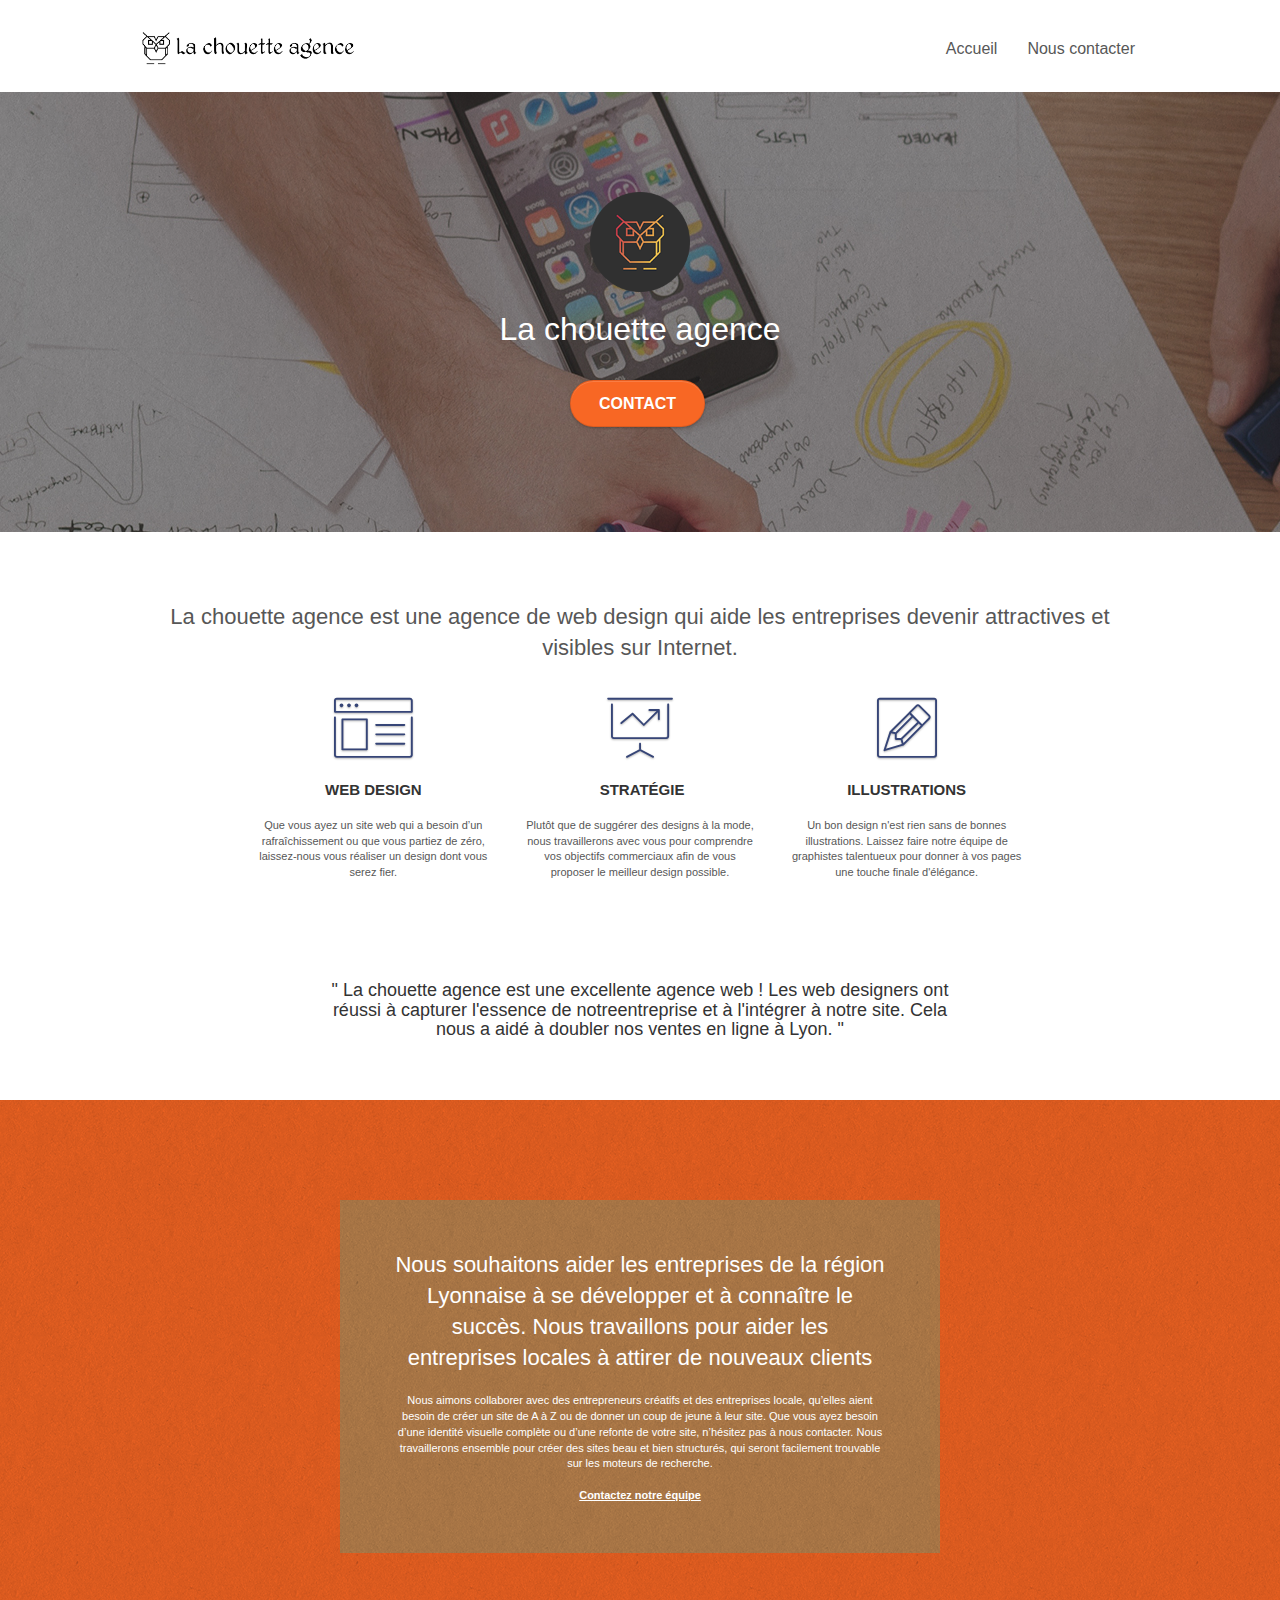
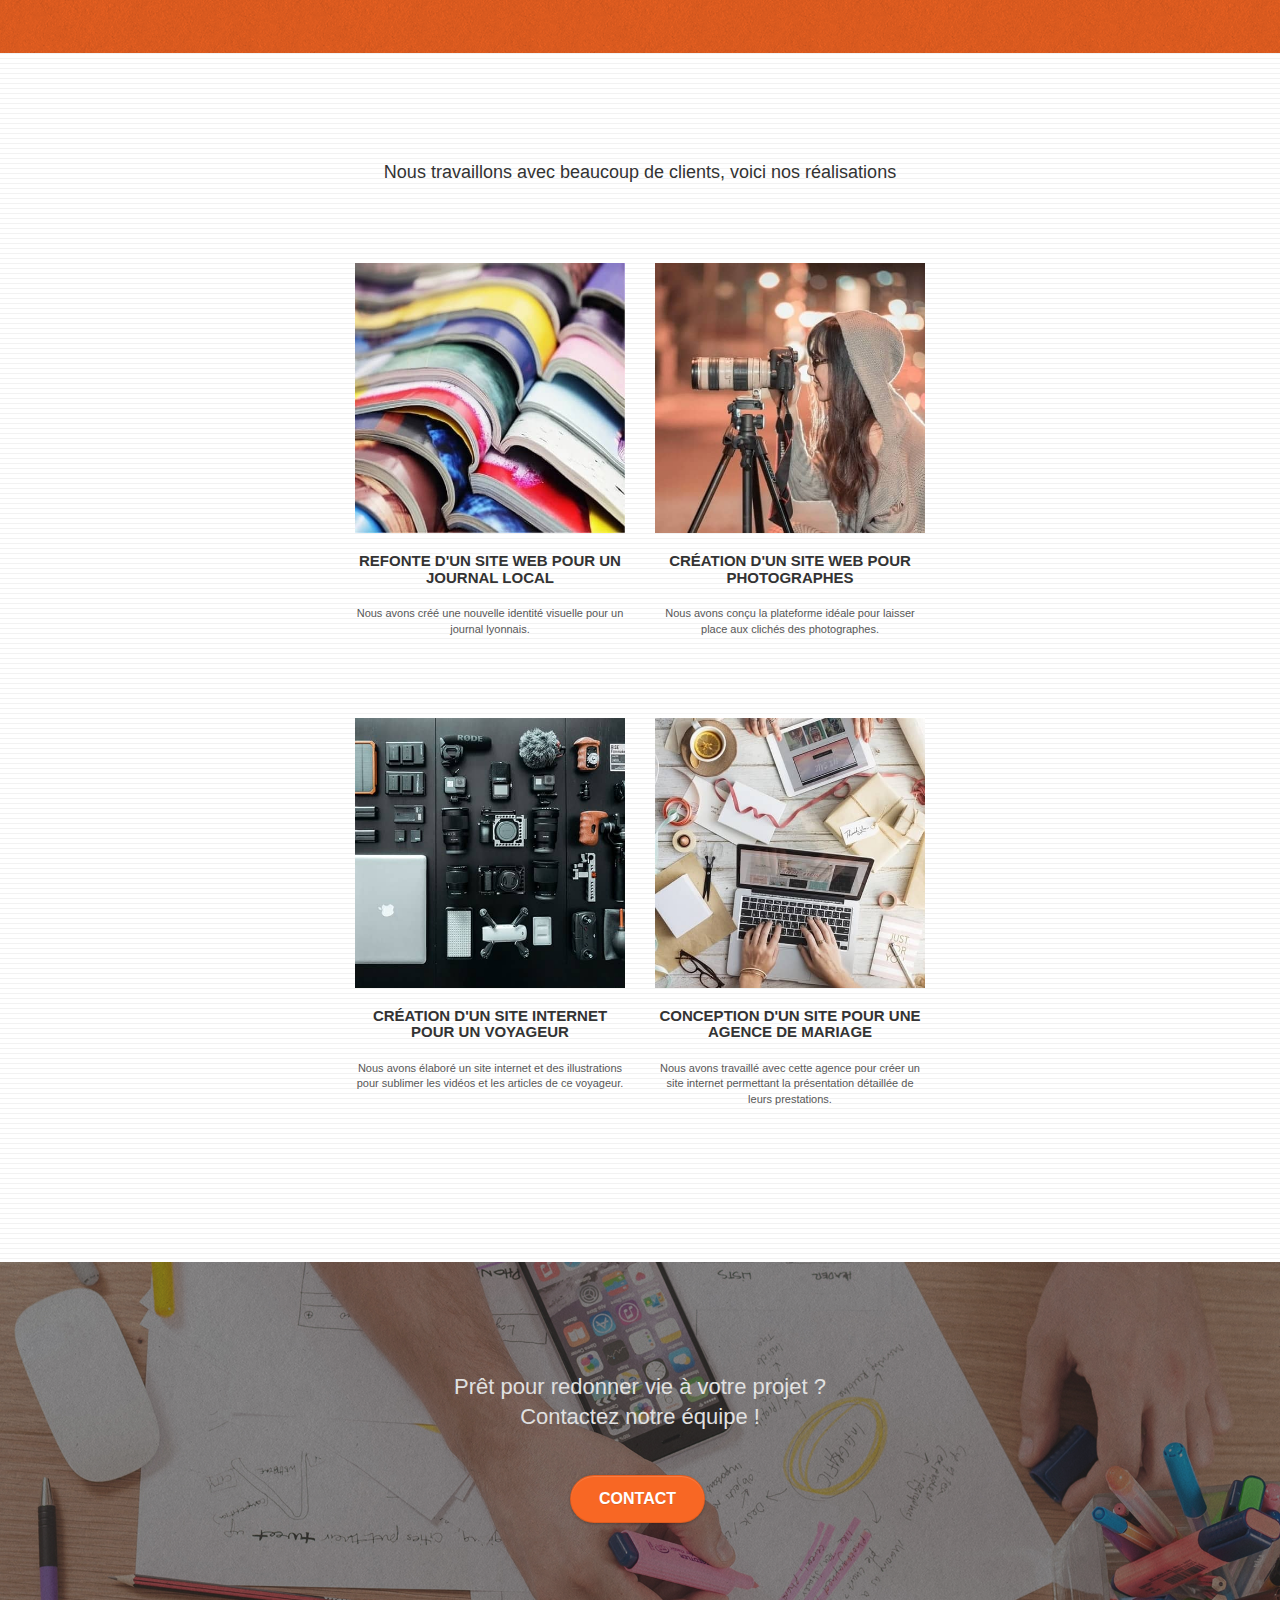
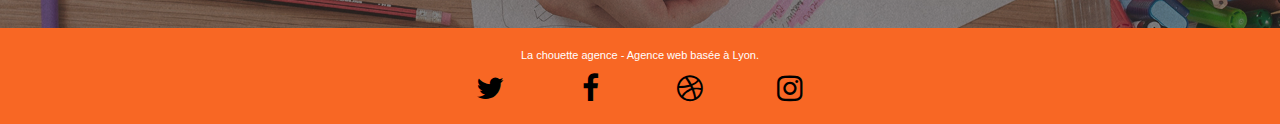
<file: index.html>
<!doctype html>
<!-- Parametres de la page-->
<html lang="fr">
   <head>
      <meta charset="utf-8">
      <meta name="keywords" content="seo, google, site web, site internet, agence design paris, agence design,chouette agence">
      <meta name="description" content="agencement design à paris">
      <meta name="viewport" content="width=device-width, initial-scale=1.0, viewport-fit=cover">
      <link rel="shortcut icon" type="image/jpg" href="favicon.webp">
      <link rel="stylesheet" type="text/css" href="./css/bootstrap.min.css">
      <link rel="stylesheet" type="text/css" href="style.min.css">
      <link rel="stylesheet" type="text/css" href="./css/font-awesome.min.css">
      <link rel="stylesheet" type="text/css" href="./css/et-line.min.css">
      <script src="./js/jquery-2.1.0.min.js"></script>
      <script src="./js/bootstrap.min.js"></script>
      <script src="./js/blocs.min.js"></script>
      <script src="./js/jquery.touchSwipe.min.js" defer></script>
      <script src="./js/gmaps.min.js"></script>
      <title>La chouette agence</title>
   </head>
   <!-- Corps de la page-->
   <body>
      <div class="page-container" role="main">
         <!-- Header de la page -->
         <header>
            <div class="bloc bgc-white l-bloc " id="bloc-0">
               <div class="container bloc-sm">
                  <nav class="navbar row">
                     <div class="navbar-header">
                        <a class="navbar-brand" href="index.html"><img src="img/la-chouette-agence.webp" alt="paris web design logo agence web meilleure agence" height="40" /></a>
                        <button id="nav-toggle" type="button" class="ui-navbar-toggle navbar-toggle" data-toggle="collapse" data-target=".navbar-1">
                        <span class="sr-only">Toggle navigation</span>
                        <span class="icon-bar"></span>
                        <span class="icon-bar"></span>
                        <span class="icon-bar"></span>
                        </button>
                     </div>
                     <div class="collapse navbar-collapse navbar-1 special-dropdown-nav">
                        <ul class="site-navigation nav navbar-nav">
                           <li>
                              <a href="index.html">Accueil</a>
                           </li>
                           <li>
                              <a href="page2.html">Nous contacter</a>
                           </li>
                        </ul>
                     </div>
                  </nav>
               </div>
            </div>
         </header>
         <!-- Fin du header-->
         <!-- bloc-1-presentation -->
         <div class="bloc bgc-dark-slate-blue bg-banniere d-bloc bg-t-edge bloc-bg-texture texture-paper b-parallax" id="bloc-1-hero">
            <div class="container bloc-lg">
               <div class="row tight-width-whitespace">
                  <div class="col-sm-12">
                     <img src="img/logo.webp" class="center-block image-resize-mode" width="100" alt="Logo de la chouette agence"/>
                     <h1 class="text-center hero-bloc-text tc-white ">
                        La chouette agence
                     </h1>
                     <div class="text-center">
                        <a href="page2.html" class="btn btn-lg btn-clean btn-rd cta-hero btn-atomic-tangerine" id="cta-hero">Contact</a>
                     </div>
                  </div>
               </div>
            </div>
         </div>
         <!-- bloc-1-presentation END -->
         <!-- bloc-2-services -->
         <div class="bloc bgc-white l-bloc" id="bloc-2-services">
            <div class="container bloc-md">
               <div class="row">
                  <div class="col-sm-12 text-center">
                     <h2>La chouette agence est une agence de web design qui aide les entreprises devenir attractives et visibles sur Internet.</h2>
                  </div>
               </div>
               <div class="row voffset-lg med-width-whitespace">
                  <div class="col-sm-4">
                     <div class="text-center">
                        <span class="et-icon-browser sm-shadow icon-dark-slate-blue icons icon-lg"></span>
                     </div>
                     <h3 class="mg-md text-center">
                        Web design
                     </h3>
                     <p class="text-center">
                        Que vous ayez un site web qui a besoin d&rsquo;un rafraîchissement ou que vous partiez de zéro, laissez-nous vous réaliser un design dont vous serez fier.
                     </p>
                  </div>
                  <div class="col-sm-4">
                     <div class="text-center">
                        <span class="et-icon-presentation sm-shadow icon-dark-slate-blue icons icon-lg"></span>
                     </div>
                     <h3 class="mg-md text-center">
                        &nbsp;Stratégie
                     </h3>
                     <p class="text-center ">
                        Plutôt que de suggérer des designs à la mode, nous travaillerons avec vous pour comprendre vos objectifs commerciaux afin de vous proposer le meilleur design possible.<br>
                     </p>
                  </div>
                  <div class="col-sm-4">
                     <div class="text-center">
                        <span class="et-icon-edit sm-shadow icon-dark-slate-blue icons icon-lg"></span>
                     </div>
                     <h3 class="mg-md text-center">
                        Illustrations
                     </h3>
                     <p class="text-center">
                        Un bon design n'est rien sans de bonnes illustrations. Laissez faire notre équipe de graphistes talentueux pour donner à vos pages une touche finale d'élégance.
                     </p>
                  </div>
               </div>
               <div class="row voffset-lg voffset">
                  <div class="col-xs-12 col-md-8 col-md-offset-2 text-center">
                     <h4>" La chouette agence est une excellente agence web ! Les web designers ont réussi à capturer l'essence de notreentreprise et à l'intégrer à notre site. Cela nous a aidé à doubler nos ventes en ligne à Lyon. "</h4>
                  </div>
               </div>
            </div>
         </div>
         <!-- bloc-2-services END -->
         <!-- bloc-3-what-i-do -->
         <div class="bloc tc-white bgc-atomic-tangerine bg-presentation d-bloc bloc-bg-texture texture-paper b-parallax" id="bloc-3-what-i-do">
            <div class="container bloc-lg">
               <div class="row tight-width-whitespace black-background">
                  <div class="col-sm-12">
                     <h2 class="mg-md text-center tc-white">
                        Nous souhaitons aider les entreprises de la région Lyonnaise à se développer et à connaître le succès. Nous travaillons pour aider les entreprises locales à attirer de nouveaux clients<br>
                     </h2>
                     <p class="text-center white">
                        Nous aimons collaborer avec des entrepreneurs créatifs et des entreprises locale, qu’elles aient besoin de créer un site de A à Z ou de donner un coup de jeune à leur site. Que vous ayez besoin d’une identité visuelle complète ou d’une refonte de votre site, n’hésitez pas à nous contacter. Nous travaillerons ensemble pour créer des sites beau et bien structurés, qui seront facilement trouvable sur les moteurs de recherche. <br><br><a class="ltc-white bold-link" href="page2.html">Contactez notre équipe</a><br>
                     </p>
                  </div>
               </div>
            </div>
         </div>
         <!-- bloc-3-what-i-do END -->
         <!-- bloc-4-portfolio -->
         <div class="bloc bgc-white bg-lines-h2-bg bg-repeat l-bloc" id="bloc-4-portfolio">
            <div class="container bloc-lg">
               <div class="row">
                  <div class="col-sm-12 text-center">
                     <h4>Nous travaillons avec beaucoup de clients, voici nos réalisations</h4>
                  </div>
               </div>
               <div class="row tight-width-whitespace portfolio-row">
                  <div class="col-sm-6">
                     <a href="#" data-lightbox="img/1.jpg" data-gallery-id="gallery-1" data-caption="Refonte d'un site web pour un journal local" data-frame="snapshot-lb"><img src="img/1.jpg" alt="Présentation du portfolio avec une image de livres" class="img-responsive portfolio-thumb" /></a>
                     <h3 class="mg-md text-center">
                        Refonte d'un site web pour un journal local
                     </h3>
                     <p class="text-center">
                        Nous avons créé une nouvelle identité visuelle pour un journal lyonnais.
                     </p>
                  </div>
                  <div class="col-sm-6">
                     <a href="#" data-lightbox="img/2.jpg" data-gallery-id="gallery-1" data-caption="Création d'un site web pour photographes" data-frame="snapshot-lb"><img src="img/2.jpg" class="img-responsive portfolio-thumb" alt="paris web design logo agence web meilleure agence, Création d'un site web pour photographes" /></a>
                     <h3 class="mg-md text-center">
                        Création d'un site web pour photographes
                     </h3>
                     <p class="text-center">
                        Nous avons conçu la plateforme idéale pour laisser place aux clichés des photographes.
                     </p>
                  </div>
               </div>
               <div class="row tight-width-whitespace portfolio-row">
                  <div class="col-sm-6">
                     <a href="#" data-lightbox="img/3.jpg" data-gallery-id="gallery-1" data-caption="Création d'un site internet pour un voyageur" data-frame="snapshot-lb"><img src="img/3.jpg" class="img-responsive portfolio-thumb" alt="paris web design logo agence web meilleure agence, Création d'un site web pour voyageur"/></a>
                     <h3 class="mg-md text-center">
                        Création d'un site internet pour un voyageur
                     </h3>
                     <p class="text-center">
                        Nous avons élaboré un site internet et des illustrations pour sublimer les vidéos et les articles de ce voyageur.
                     </p>
                  </div>
                  <div class="col-sm-6">
                     <a href="#" data-lightbox="img/4.jpg" data-gallery-id="gallery-1" data-caption="Conception d'un site pour une agence de mariage" data-frame="snapshot-lb"><img src="img/4.jpg" class="img-responsive portfolio-thumb" alt="paris web design logo agence web meilleure agence, Création d'un site web pour agence de mariage" /></a>
                     <h3 class="mg-md text-center">
                        Conception d'un site pour une agence de mariage
                     </h3>
                     <p class="text-center">
                        Nous avons travaillé avec cette agence pour créer un site internet permettant la présentation détaillée de leurs prestations.
                     </p>
                  </div>
               </div>
            </div>
         </div>
         <!-- bloc-4-portfolio END -->
         <!-- bloc-5-cta -->
         <div class="bloc bgc-dark-slate-blue bg-banniere d-bloc bloc-bg-texture texture-paper" id="bloc-5-cta">
            <div class="container bloc-lg">
               <div class="row">
                  <h2 class="mg-md text-center tc-white">
                     Prêt pour redonner vie à votre projet ?<br>Contactez notre équipe !<br>
                  </h2>
                  <div class="col-sm-12 text-center">
                     <a href="page2.html" class="btn btn-atomic-tangerine btn-clean btn-rd btn-lg cta-hero">Contact</a>
                  </div>
               </div>
            </div>
         </div>
         <!-- bloc-5-cta END -->
         <!-- Footer - bloc-8 -->
         <div class="bloc bgc-atomic-tangerine d-bloc" id="bloc-8">
            <div class="container bloc-sm">
               <div class="row">
                  <div class="col-sm-12">
                     <p class="text-center white">
                        La chouette agence - Agence web basée à Lyon.<br>
                     </p>
                     <div class="row row-no-gutters social">
                        <div class="col-sm-3">
                           <div class="text-center">
                              <a class="social" href="index.html" title="logo de twitter"><span class="fa fa-twitter icon-md"></span></a>
                           </div>
                        </div>
                        <div class="col-sm-3">
                           <div class="text-center">
                              <a class="social" href="index.html" title="logo de facebook"><span class="fa fa-facebook icon-md"></span></a>
                           </div>
                        </div>
                        <div class="col-sm-3">
                           <div class="text-center">
                              <a class="social" href="index.html" title="logo de dribble"><span class="fa fa-dribbble icon-md"></span></a>
                           </div>
                        </div>
                        <div class="col-sm-3">
                           <div class="text-center">
                              <a class="social" href="index.html" title="logo d'instagram"><span class="fa fa-instagram icon-md"></span></a>
                           </div>
                        </div>
                     </div>
                     </div>
                  </div>
               </div>
            </div>
         </div>
      <!-- Principal conteneur END -->
   </body>
</html>
</file>
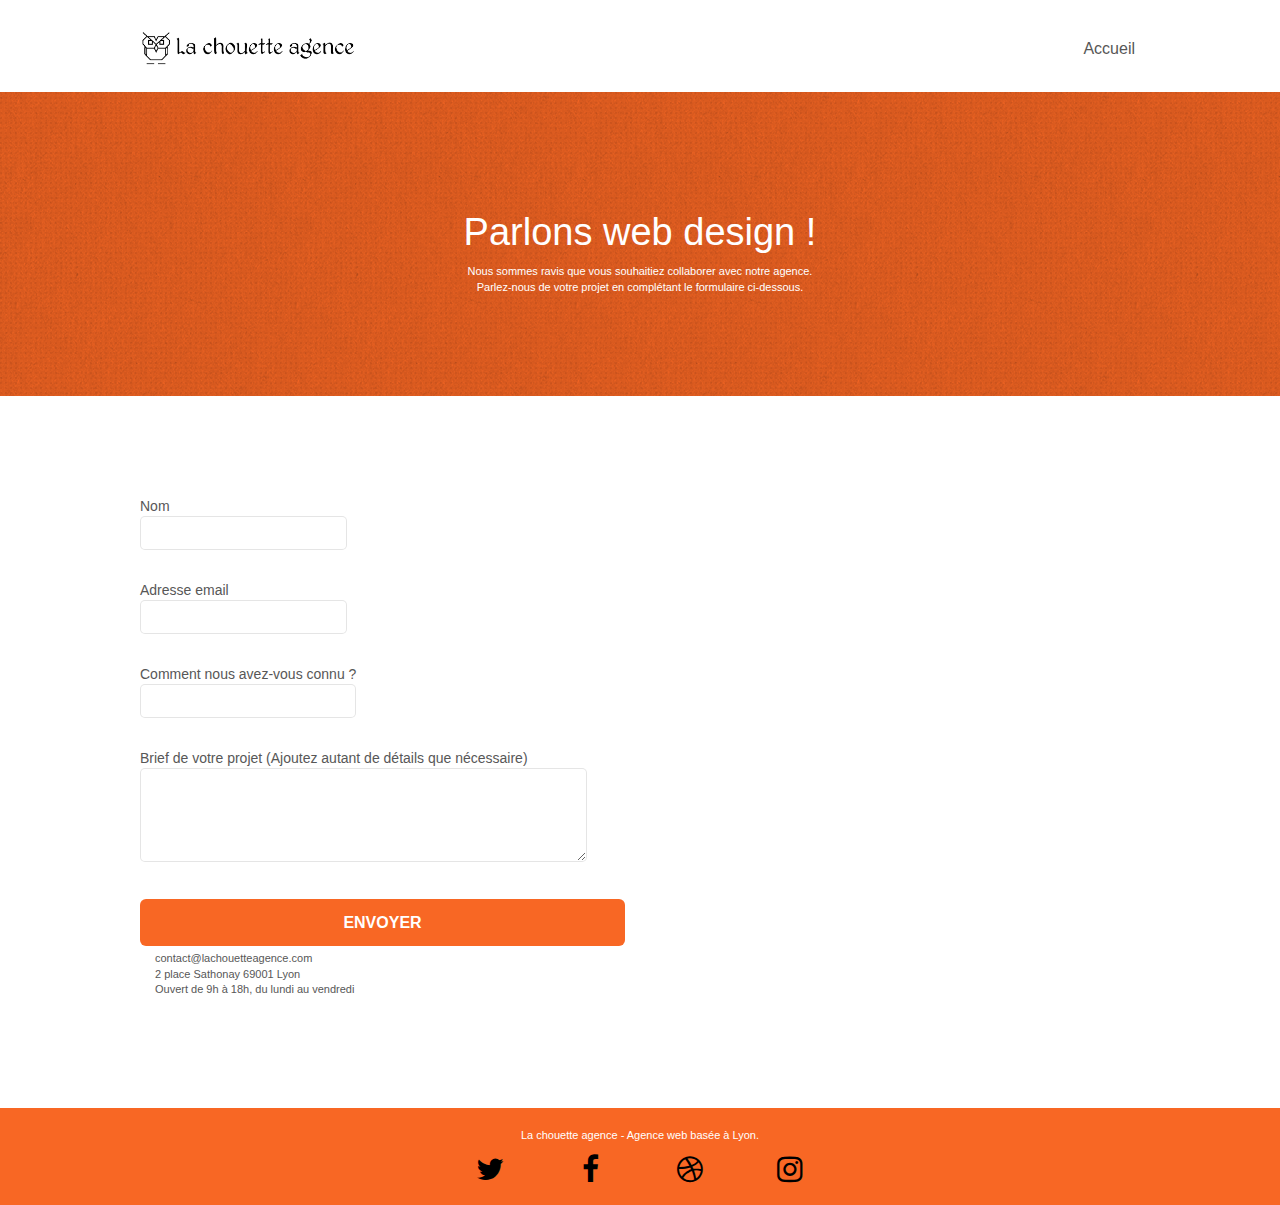
<file: page2.html>
<!doctype html>
<html lang="fr">
<head>
    <meta charset="utf-8">
    <meta name="description" content="">
    <meta name="viewport" content="width=device-width, initial-scale=1.0, viewport-fit=cover">
    <link rel="shortcut icon" type="image/webp" href="favicon.webp">
    
	<link rel="stylesheet" type="text/css" href="./css/bootstrap.min.css">
	<link rel="stylesheet" type="text/css" href="style.min.css">
	<link rel="stylesheet" type="text/css" href="./css/font-awesome.min.css">
	<link rel="stylesheet" type="text/css" href="./css/et-line.min.css">
	
    
	<script defer src="./js/jquery-2.1.0.min.js"></script>
	<script defer src="./js/bootstrap.min.js"></script>
	<script defer src="./js/blocs.min.js"></script>
	<script defer src="./js/jqBootstrapValidation.min.js"></script>
	<script defer src="./js/formHandler.min.js"></script>
    <title>Contact</title>

<body>
	<header>
		<div class="bloc bgc-white l-bloc " id="bloc-0">
		   <div class="container bloc-sm">
			  <nav class="navbar row">
				 <div class="navbar-header">
					<a class="navbar-brand" href="index.html"><img src="img/la-chouette-agence.webp" alt="paris web design logo agence web meilleure agence" height="40" /></a>
					<button id="nav-toggle" type="button" class="ui-navbar-toggle navbar-toggle" data-toggle="collapse" data-target=".navbar-1">
					<span class="sr-only">Toggle navigation</span>
					<span class="icon-bar"></span>
					<span class="icon-bar"></span>
					<span class="icon-bar"></span>
					</button>
				 </div>
				 <div class="collapse navbar-collapse navbar-1 special-dropdown-nav">
					<ul class="site-navigation nav navbar-nav">
					   <li>
						  <a href="index.html">Accueil</a>
					   </li>
					</ul>
				 </div>
			  </nav>
		   </div>
		</div>
	 </header>

<!-- bloc-6 -->
<div class="bloc bg-dots-bg bg-repeat bgc-atomic-tangerine d-bloc bloc-bg-texture texture-paper" id="bloc-6">
	<div class="container bloc-lg">
		<div class="row">
			<div class="col-sm-12">
				<h1 class="text-center hero-bloc-text tc-white">
					Parlons web design !
				</h1>
				<p class="text-center mg-lg tc-white tight-width-whitespace" id="ajust1">
					Nous sommes ravis que vous souhaitiez collaborer avec notre agence.<br>
					Parlez-nous de votre projet en complétant le formulaire ci-dessous.
				</p>
			</div>
		</div>
	</div>
</div>
<!-- bloc-6 END -->

<!-- bloc-7 -->
<div class="bloc bgc-white l-bloc" id="bloc-7">
	<div class="container bloc-lg">
		<div class="row">
			<div class="col-sm-6">
				<form id="form_1" novalidate>
					<div class="form-group">
						<label>
							Nom
							<input id="name" class="form-control" required />
						</label>
					</div>
					<div class="form-group">
						<label>
							Adresse email
							<input id="email" class="form-control" type="email" required />
						</label>
					</div>
					<div class="form-group">
						<label>
							Comment nous avez-vous connu ?
							<input class="form-control" type="text" required id="input_504" />
						</label>
					</div>
					<div class="form-group">
						<label>
							Brief de votre projet (Ajoutez autant de détails que nécessaire)<br>
							<textarea id="message" class="form-control" rows="4" cols="50" required></textarea>
						</label>
					</div> 
					<button class="bloc-button btn btn-lg btn-block cta-hero btn-atomic-tangerine" type="submit">
						Envoyer
					</button>
				</form>
			</div>
			</div>
			<div class="col-sm-6">
				<p>
					contact@lachouetteagence.com<br>2 place Sathonay 69001 Lyon<br>Ouvert de 9h à 18h, du lundi au vendredi<br>
				</p>
			</div>
		</div>
	</div>
<!-- bloc-7 END -->

<!-- ScrollToTop Button -->
<a class="bloc-button btn btn-d scrollToTop" onclick="scrollToTarget('1')"><span class="fa fa-chevron-up"></span></a>
<!-- ScrollToTop Button END-->


<!-- Footer - bloc-8 -->
<div class="bloc bgc-atomic-tangerine d-bloc" id="bloc-8">
	<div class="container bloc-sm">
		<div class="row">
			<div class="col-sm-12">
				<p class="text-center white">
					La chouette agence - Agence web basée à Lyon.<br>
				</p>
				<div class="row row-no-gutters social">
					<div class="col-sm-3">
						<div class="text-center">
							<a class="social" href="index.html" title="logo de twitter"><span class="fa fa-twitter icon-md"></span></a>
						</div>
					</div>
					<div class="col-sm-3">
						<div class="text-center">
							<a class="social" href="index.html" title="logo de facebook"><span class="fa fa-facebook icon-md"></span></a>
						</div>
					</div>
					<div class="col-sm-3">
						<div class="text-center">
							<a class="social" href="index.html" title="logo de dribble"><span class="fa fa-dribbble icon-md"></span></a>
						</div>
					</div>
					<div class="col-sm-3">
						<div class="text-center">
							<a class="social" href="index.html" title="logo d'instagram"><span class="fa fa-instagram icon-md"></span></a>
						</div>
					</div>
				</div>
			</div>
		</div>
	</div>
</div>
<!-- Footer - bloc-8 END -->
<!-- Principal conteneur END -->
</body>
</html>
</file>
<file: style.min.css>
body{margin:0;padding:0;background:#fff;overflow-x:hidden;-webkit-font-smoothing:antialiased;-moz-osx-font-smoothing:grayscale}a,button{transition:all .3s ease-in-out;outline:0!important}a:hover{text-decoration:none;cursor:pointer}#page-loading-blocs-notifaction{position:fixed;top:0;bottom:0;width:100%;z-index:100000;background:#fff url(img/pageload-spinner.gif) no-repeat center center}.bloc{width:100%;clear:both;background:50% 50% no-repeat;padding:0 50px;-webkit-background-size:cover;-moz-background-size:cover;-o-background-size:cover;background-size:cover;position:relative}.bloc .container{padding-left:0;padding-right:0}.bloc-lg{padding:100px 50px}.bloc-md{padding:50px}.bloc-sm{padding:20px 50px}.bg-b-edge,.bg-bl-edge,.bg-br-edge,.bg-center,.bg-l-edge,.bg-r-edge,.bg-repeat,.bg-t-edge,.bg-tl-edge,.bg-tr-edge{-webkit-background-size:auto!important;-moz-background-size:auto!important;-o-background-size:auto!important;background-size:auto!important}.bg-repeat{background:repeat}.bg-t-edge{background:top no-repeat}.bloc-bg-texture::before{content:"";background-size:2px 2px;position:absolute;top:0;bottom:0;left:0;right:0;opacity:.5}.texture-paper::before{background:url(img/texture-paper.webp);background-size:280px 280px}.b-parallax{background-attachment:fixed}.d-bloc{color:rgba(255,255,255,.7)}.d-bloc button:hover{color:rgba(255,255,255,.9)}.d-bloc .icon-round,.d-bloc .icon-rounded,.d-bloc .icon-semi-rounded-a,.d-bloc .icon-semi-rounded-b,.d-bloc .icon-square{border-color:rgba(255,255,255,.9)}.d-bloc .divider-h span{border-color:rgba(255,255,255,.2)}.d-bloc .a-btn,.d-bloc .navbar a,.d-bloc .navbar-brand,.d-bloc a .icon-lg,.d-bloc a .icon-md,.d-bloc a .icon-sm,.d-bloc a .icon-xl,.d-bloc h1 a,.d-bloc h2 a,.d-bloc h3 a,.d-bloc h4 a,.d-bloc h5 a,.d-bloc h6 a,.d-bloc p a{color:#000}.d-bloc .a-btn:hover,.d-bloc .navbar a:hover,.d-bloc .navbar-brand:hover,.d-bloc a:hover .icon-lg,.d-bloc a:hover .icon-md,.d-bloc a:hover .icon-sm,.d-bloc a:hover .icon-xl,.d-bloc h1 a:hover,.d-bloc h2 a:hover,.d-bloc h3 a:hover,.d-bloc h4 a:hover,.d-bloc h5 a:hover,.d-bloc h6 a:hover,.d-bloc p a:hover{color:rgba(255,255,255,1)}.d-bloc .navbar-toggle .icon-bar{background:rgba(255,255,255,1)}.d-bloc .btn-wire,.d-bloc .btn-wire:hover{color:rgba(255,255,255,1);border-color:rgba(255,255,255,1)}.d-bloc .panel{color:rgba(0,0,0,.5)}.d-bloc .panel button:hover{color:rgba(0,0,0,.7)}.d-bloc .panel icon{border-color:rgba(0,0,0,.7)}.d-bloc .panel .divider-h span{border-color:rgba(0,0,0,.1)}.d-bloc .panel .a-btn{color:rgba(0,0,0,.6)}.d-bloc .panel .a-btn:hover{color:rgba(0,0,0,1)}.d-bloc .panel .btn-wire,.d-bloc .panel .btn-wire:hover{color:rgba(0,0,0,.7);border-color:rgba(0,0,0,.3)}.d-bloc .panel,.l-bloc{color:rgba(0,0,0,.5)}.d-bloc .panel button:hover,.l-bloc button:hover{color:rgba(0,0,0,.7)}.l-bloc .icon-round,.l-bloc .icon-rounded,.l-bloc .icon-semi-rounded-a,.l-bloc .icon-semi-rounded-b,.l-bloc .icon-square{border-color:rgba(0,0,0,.7)}.d-bloc .panel .divider-h span,.l-bloc .divider-h span{border-color:rgba(0,0,0,.1)}.d-bloc .panel .a-btn,.l-bloc .a-btn,.l-bloc .navbar a,.l-bloc .navbar-brand,.l-bloc a .icon-lg,.l-bloc a .icon-md,.l-bloc a .icon-sm,.l-bloc a .icon-xl,.l-bloc h1 a,.l-bloc h2 a,.l-bloc h3 a,.l-bloc h4 a,.l-bloc h5 a,.l-bloc h6 a,.l-bloc p a{color:rgba(0,0,0,.6)}.d-bloc .panel .a-btn:hover,.l-bloc .a-btn:hover,.l-bloc .navbar a:hover,.l-bloc .navbar-brand:hover,.l-bloc a:hover .icon-lg,.l-bloc a:hover .icon-md,.l-bloc a:hover .icon-sm,.l-bloc a:hover .icon-xl,.l-bloc h1 a:hover,.l-bloc h2 a:hover,.l-bloc h3 a:hover,.l-bloc h4 a:hover,.l-bloc h5 a:hover,.l-bloc h6 a:hover,.l-bloc p a:hover{color:rgba(0,0,0,1)}.l-bloc .navbar-toggle .icon-bar{color:rgba(0,0,0,.6)}.d-bloc .panel .btn-wire,.d-bloc .panel .btn-wire:hover,.l-bloc .btn-wire,.l-bloc .btn-wire:hover{color:rgba(0,0,0,.7);border-color:rgba(0,0,0,.3)}.voffset{margin-top:30px}.voffset-lg{margin-top:80px}.row-no-gutters{margin-right:0;margin-left:0}.row.row-no-gutters>[class*=" col-"],.row.row-no-gutters>[class^=col-]{padding-right:0;padding-left:0}#bloc-1-hero h1{font-size:32px}.navbar{margin-bottom:0;z-index:1}.navbar-brand{height:auto;padding:3px 15px;font-size:25px;font-weight:400;font-weight:600;line-height:44px}.navbar-brand img{max-height:200px;margin:0 5px 0 0;display:inline}.navbar-brand img[src$=svg]{min-width:100px}.nav-center .navbar-brand img{margin:0}.navbar .nav{padding-top:2px;margin-right:-16px;float:right;z-index:1}.nav>li{float:left;margin-top:4px;font-size:16px;list-style-type:none}.navbar-nav .open .dropdown-menu>li>a{text-align:inherit}.nav>li a:focus,.nav>li a:hover{background:0 0}.navbar-toggle{margin:10px 10px 0 0;border:0}.navbar-toggle:hover{background:0 0!important}.navbar-toggle .icon-bar{background-color:rgba(0,0,0,.5);width:26px}.nav-invert .navbar .nav{float:left}.nav-invert .navbar-brand,.nav-invert .navbar-header{float:right;position:relative;z-index:2}@media (min-width:768px){.site-navigation{position:absolute;top:50%;right:20px;transform:translate(0,-50%);-webkit-transform:translateY(-50%)}.nav>li .dropdown-menu a,.nav>li .dropdown-menu a:hover{color:#484848}.nav-invert .site-navigation{left:0;right:0}.nav-center{text-align:center}.nav-center .navbar-header{width:100%}.nav-center .nav>li,.nav-center .navbar-brand,.nav-center .navbar-header{float:none;display:inline-block}.nav-center .site-navigation{position:relative;width:100%;right:0;margin-right:0;margin-top:20px}.nav-center.mini-nav .navbar-toggle{float:none;margin:10px auto 0}}.nav>li>.dropdown a{background:0 0!important;display:block;padding:14px 15px}nav .caret{margin:0 5px}.dropdown-menu .dropdown-menu{top:-8px;left:100%}.dropdown-menu .dropmenu-flow-right{top:100%;left:0;margin-left:-1px;border-top-left-radius:0;border-top-right-radius:0}.dropdown-menu .dropdown span{border:4px solid #000;border-top-color:transparent;border-right-color:transparent;border-bottom-color:transparent;margin:6px -5px 0 0 !important;float:right}.mg-md{margin-top:10px;margin-bottom:20px}.mg-lg{margin-top:10px;margin-bottom:40px}.btn{margin:0 5px 5px 0}.btn.pull-right{margin:0 0 5px 5px}.btn-d,.btn-d:focus,.btn-d:hover{color:#fff;background:rgba(0,0,0,.3)}button{outline:0!important}.btn-rd{border-radius:40px}.btn-clean{border:1px solid rgba(0,0,0,.08);border-bottom-color:rgba(0,0,0,.1);text-shadow:0 1px 0 rgba(0,0,1,.1);box-shadow:0 1px 3px rgba(0,0,1,.25),inset 0 1px 0 0 rgba(255,255,255,.15)}.icon-md{font-size:30px!important}.icon-lg{font-size:60px!important}.sm-shadow{text-shadow:0 1px 2px rgba(0,0,0,.3)}.panel-sq,.panel-sq .panel-footer,.panel-sq .panel-heading{border-radius:0}.panel-rd{border-radius:30px}.panel-rd .panel-heading{border-radius:29px 29px 0 0}.panel-rd .panel-footer{border-radius:0 0 29px 29px}.form-control{border-color:rgba(0,0,0,.1);box-shadow:none;border-radius:5px;margin-bottom:10px;display:block}.scrollToTop{width:40px;height:40px;position:fixed;bottom:20px;right:20px;opacity:0;z-index:500;transition:all .3s ease-in-out}.scrollToTop span{margin-top:6px}.showScrollTop{font-size:14px;opacity:1}a[data-lightbox]{position:relative;display:block;text-align:center}a[data-lightbox]:hover::before{content:"+";font-family:HelveticaNeue-Light,"Helvetica Neue Light","Helvetica Neue",Helvetica,Arial;font-size:32px;width:50px;height:50px;margin-left:-25px;border-radius:50%;background:rgba(0,0,0,.6);color:#fff;font-weight:100;z-index:1;position:absolute;top:50%;transform:translateY(-50%);-webkit-transform:translateY(-50%)}a[data-lightbox]:hover img{opacity:.6;-webkit-animation-fill-mode:none;animation-fill-mode:none}#lightbox-modal{display:flex;align-items:center}#lightbox-modal .modal-dialog{width:90%;max-width:900px;margin:0 auto}#lightbox-modal .modal-dialog img{max-height:90vh;margin:0 auto}.lightbox-caption{padding:20px;color:#fff;background:rgba(0,0,0,.5);position:absolute;left:15px;right:15px;bottom:5px}.close-lightbox{color:#fff;font-size:30px;position:absolute;top:20px;right:20px;z-index:20;background:rgba(0,0,0,.5);border:none;line-height:30px;padding:0 9px 5px;opacity:.3}.close-lightbox:hover,.next-lightbox:hover,.prev-lightbox:hover{opacity:1;color:#fff}.next-lightbox,.prev-lightbox{font-size:20px;color:rgba(255,255,255,.9);background:rgba(0,0,0,.5);transition:all .2s ease-in-out;position:absolute;top:45%;z-index:1;opacity:.4}.next-lightbox{padding:6px 8px 1px 13px;right:25px}.prev-lightbox{padding:6px 13px 1px 10px;left:25px}.snapshot-lb .modal-body{padding-bottom:45px}.snapshot-lb .lightbox-caption{padding:0;color:rgba(0,0,0,.5);background:0 0}.btn,a,h1,h2,h3,h4,h5,h6,label,p{font-family:helvetica;font-weight:400;color:#575757!important}.container{max-width:1000px}.hero-bloc-text{font-size:38px}.hero-bloc-text-sub{font-size:36px}.statement-bloc-text{line-height:26px;font-style:italic;font-size:20px;text-align:center;font-weight:lighter;max-width:520px;margin:auto}p{font-size:11px}.tight-width-whitespace{max-width:600px;margin:auto}.h1{font-size:20px;font-family:"Open Sans"}.cta-hero{margin-top:22px;color:#fff!important;text-transform:uppercase;padding:12px 28px;font-size:16px;font-weight:700}.social{max-width:400px;margin:auto}h2{font-size:22px;line-height:1.4em}h3{font-size:15px;text-transform:uppercase;font-weight:700;color:#333!important}.med-width-whitespace{max-width:800px;margin:auto;box-shadow:0 0 0 #000}h1{color:#333!important}h4{color:#333!important}.icons{margin-bottom:14px;margin-top:24px}.white{color:#fff!important}.portfolio-thumb{margin:20px auto}.portfolio-row{margin-bottom:44px;margin-top:50px}.avatar{box-shadow:0 4px 9px rgba(0,0,0,.3)}.black-background{background-color:rgba(165,147,99,.7);padding:40px}.bold-link{font-weight:900;text-decoration:underline!important}.bgc-white{background-color:#fff}.bgc-dark-slate-blue{background-color:#364577}.bgc-atomic-tangerine{background-color:#f86724}.tc-white{color:#fff!important}.btn-atomic-tangerine{background:#f86724;color:#fff!important}.btn-atomic-tangerine:hover{background:#c27956!important;color:#fff!important}.ltc-white{color:#fff!important}.ltc-white:hover{color:#fff!important}.ltc-atomic-tangerine{color:#f3976c!important}.ltc-atomic-tangerine:hover{color:#c27956!important}.icon-dark-slate-blue{color:#364577!important;border-color:#364577!important}.bg-dots-bg{background-image:url(img/dots-bg.webp)}.bg-lines-h2-bg{background-image:url(img/lines-h2-bg.webp)}.bg-banniere{background-image:url(img/la-chouette-agence-banniere.jpg)}.bg-presentation{background-image:url(img/image-de-presentation.webp)}@media (max-width:1024px){.bloc{padding-left:20px;padding-right:20px}.bloc-tile-2.full-width-bloc .container,.bloc-tile-3.full-width-bloc .container,.bloc-tile-4.full-width-bloc .container,.bloc.full-width-bloc{padding-left:0;padding-right:0}}@media (max-width:992px) and (min-width:768px){.navbar .nav{max-width:80%}.nav-center.navbar .nav{max-width:100%}}@media only screen and (min-width:768px) and (max-width:1024px) and (orientation:landscape){.b-parallax{background-attachment:scroll}}@media only screen and (min-width:1024px) and (max-width:1366px) and (-webkit-min-device-pixel-ratio:1.5){.b-parallax{background-attachment:scroll}}@media (max-width:991px){.container{width:100%}.b-parallax{background-attachment:scroll}#hero-bloc,.page-container{overflow-x:hidden;position:relative}.bloc-group,.bloc-group .bloc{display:block;width:100%}.bloc-fill-screen .fill-bloc-bottom-edge,.bloc-fill-screen .fill-bloc-top-edge{padding:0 20px}}@media (max-width:767px){.page-container{overflow-x:hidden;position:relative}#disqus_thread,h1,h2,h3,h4,h5,h6,p{padding-left:10px!important;padding-right:10px!important}.b-parallax{background-attachment:scroll}.navbar .nav{padding-top:0;float:none!important;list-style-type:none}.navbar.row{margin-left:0;margin-right:0}.site-navigation{position:inherit;transform:none;-webkit-transform:none;-ms-transform:none}.nav>li{margin-top:0;border-bottom:1px solid rgba(0,0,0,.1);background:rgba(0,0,0,.05);text-align:center;padding-left:15px;width:100%}.nav>li:hover{background:rgba(0,0,0,.08)}.dropdown .dropdown a .caret{float:none;margin:5px 0 0 10px !important;border:4px solid #000;border-bottom-color:transparent;border-right-color:transparent;border-left-color:transparent}#hero-bloc .navbar .nav{background:rgba(0,0,0,.8)}#hero-bloc .navbar .nav a{color:rgba(255,255,255,.6)}.hero{padding:50px 0}.hero-nav{left:-1px;right:-1px}.navbar-collapse{padding:0;-webkit-box-shadow:none;box-shadow:none}.navbar-brand img{max-height:40px;width:auto}.nav-invert .navbar-header{float:none;width:100%}.nav-invert .navbar-toggle{float:left;margin-left:10px}.bloc{padding-left:0;padding-right:0}.bloc-lg,.bloc-xl,.bloc-xxl{padding:40px 0}.bloc-md,.bloc-sm{padding-left:0;padding-right:0}.bloc-fill-screen .fill-bloc-bottom-edge,.bloc-fill-screen .fill-bloc-top-edge,.bloc-tile-2 .container,.bloc-tile-3 .container,.bloc-tile-4 .container{padding-left:0;padding-right:0}.a-block{padding:0 10px}.btn-dwn{display:none}.voffset{margin-top:5px}.voffset-md{margin-top:20px}.voffset-lg{margin-top:30px}form{padding:5px}.close-lightbox{display:inline-block}.blocsapp-device-iphone5{background-size:216px 425px;padding-top:60px;width:216px;height:425px}.blocsapp-device-iphone5 img{width:180px;height:320px}}@media (max-width:400px){.bloc{padding-left:0;padding-right:0}}@media (max-width:767px){.bloc-mob-center-text{text-align:center}}
</file>
